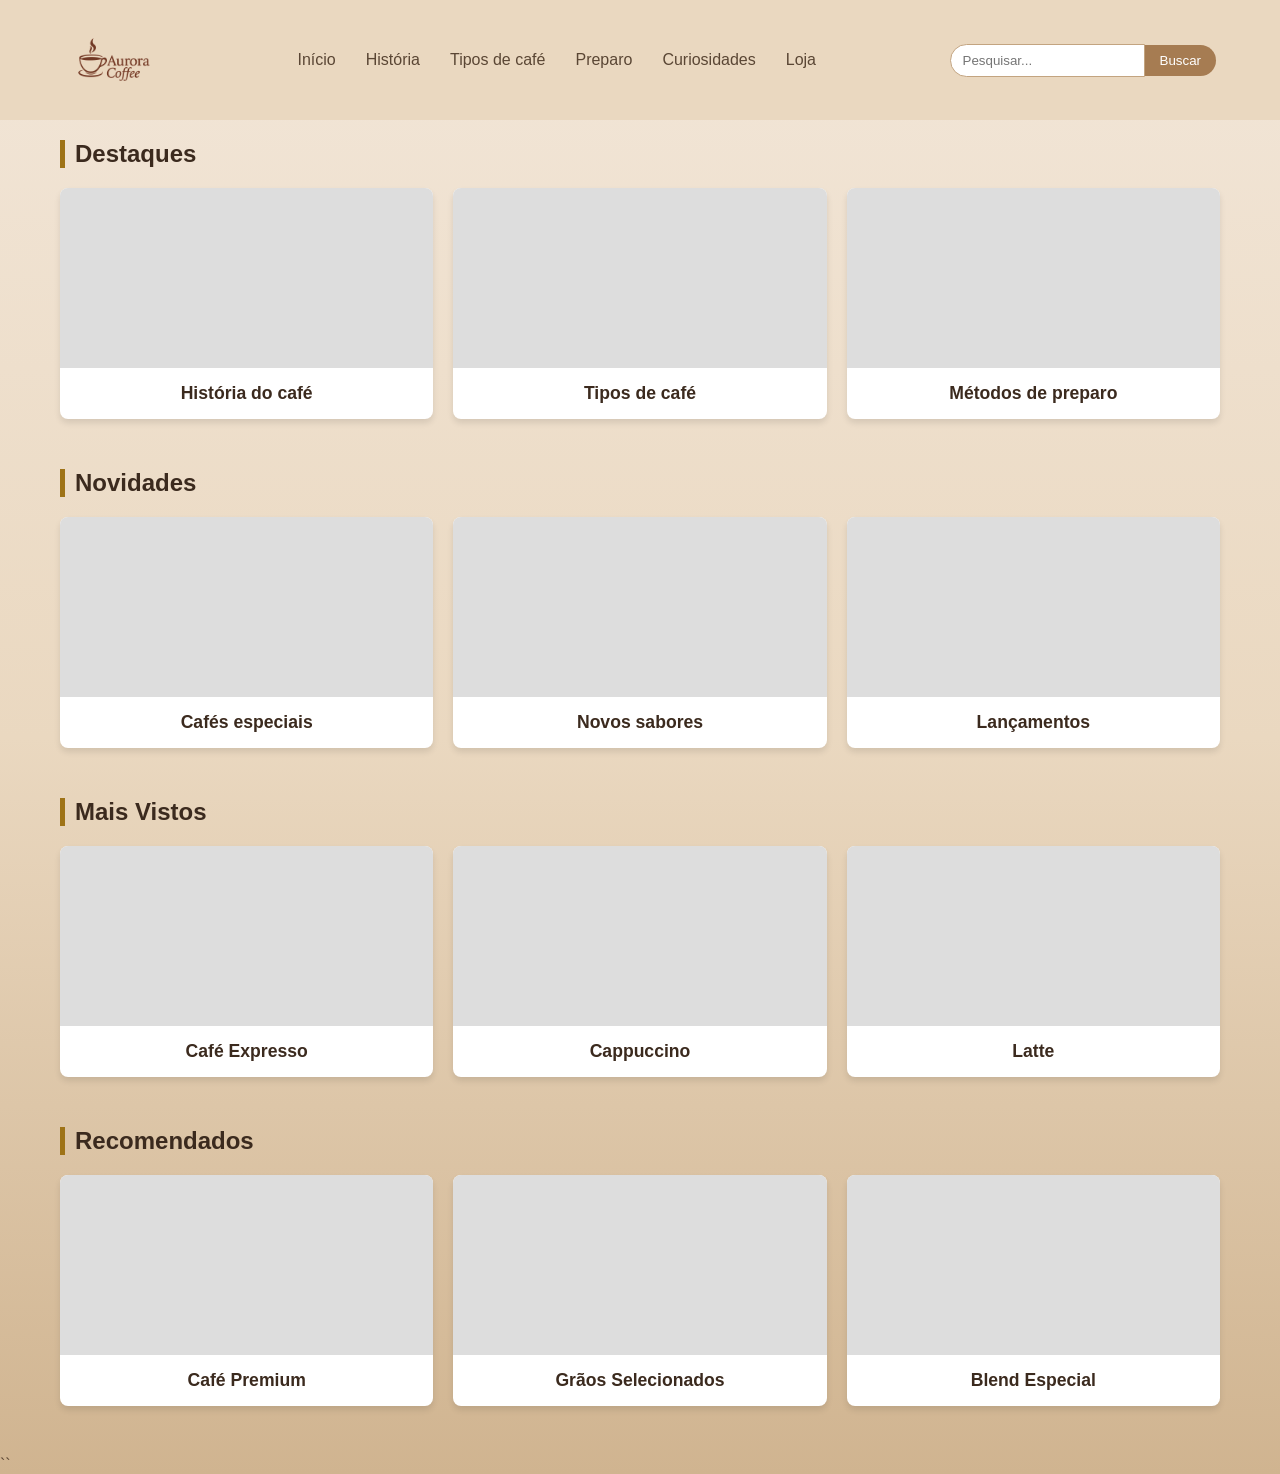
<file: index.html>
<!DOCTYPE html>
<html lang="pt-br">
<head>
    <meta charset="UTF-8">
    <meta name="viewport" content="width=device-width, initial-scale=1.0">
    <title>Aurora Coffe</title>

    <link rel="stylesheet" href="style.css">

    <link href="https://fonts.googleapis.com/css2?family=Playfair+Display:wght@400;600;700&family=Lora:wght@400;500;600&display=swap" rel="stylesheet">
</head>

<body class="background">

    <header class="navbar">

        <div class="logo">
            <a href="#">
                <img src="img/logo.png" alt="logo" class="logo-img">
            </a>
        </div>

        <nav class="menu">
            <ul class="nav-links">
                <li><a href="#">Início</a></li>
                <li><a href="#">História</a></li>
                <li><a href="#">Tipos de café</a></li>
                <li><a href="#">Preparo</a></li>
                <li><a href="#">Curiosidades</a></li>
                <li><a href="#">Loja</a></li>
            </ul>
        </nav>

        <div class="search-container">
            <input type="text" placeholder="Pesquisar...">
            <button>Buscar</button>
        </div>

    </header>

    <main class="container">

        <!-- Destaques -->
        <section class="content-section">
            <h2>Destaques</h2>
            <div class="card-grid">

                <div class="card">
                    <div class="card-image"></div>
                    <h3>História do café</h3>
                </div>

                <div class="card">
                    <div class="card-image"></div>
                    <h3>Tipos de café</h3>
                </div>

                <div class="card">
                    <div class="card-image"></div>
                    <h3>Métodos de preparo</h3>
                </div>

            </div>
        </section>

        <!-- Novidades -->
        <section class="content-section">
            <h2>Novidades</h2>
            <div class="card-grid">

                <div class="card">
                    <div class="card-image"></div>
                    <h3>Cafés especiais</h3>
                </div>

                <div class="card">
                    <div class="card-image"></div>
                    <h3>Novos sabores</h3>
                </div>

                <div class="card">
                    <div class="card-image"></div>
                    <h3>Lançamentos</h3>
                </div>

            </div>
        </section>

        <!-- Mais Vistos -->
        <section class="content-section">
            <h2>Mais Vistos</h2>
            <div class="card-grid">

                <div class="card">
                    <div class="card-image"></div>
                    <h3>Café Expresso</h3>
                </div>

                <div class="card">
                    <div class="card-image"></div>
                    <h3>Cappuccino</h3>
                </div>

                <div class="card">
                    <div class="card-image"></div>
                    <h3>Latte</h3>
                </div>

            </div>
        </section>

        <!-- Recomendados -->
        <section class="content-section">
            <h2>Recomendados</h2>
            <div class="card-grid">

                <div class="card">
                    <div class="card-image"></div>
                    <h3>Café Premium</h3>
                </div>

                <div class="card">
                    <div class="card-image"></div>
                    <h3>Grãos Selecionados</h3>
                </div>

                <div class="card">
                    <div class="card-image"></div>
                    <h3>Blend Especial</h3>
                </div>

            </div>
        </section>

    </main>

</body>
</html>
``
</file>
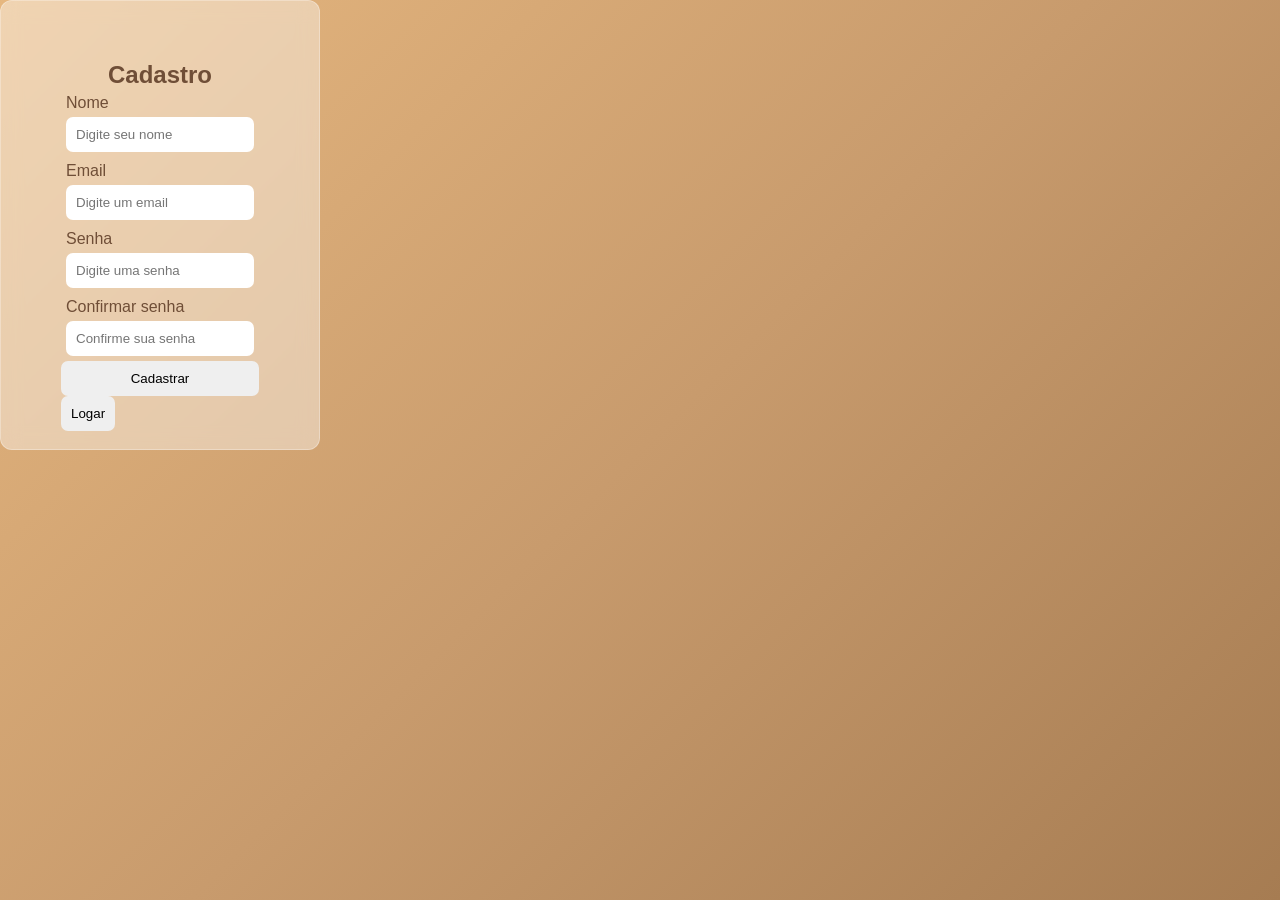
<file: cadastro.html>
<!DOCTYPE html>
<html lang="en">
<head>
    <meta charset="UTF-8">
    <meta name="viewport" content="width=device-width, initial-scale=1.0">
    <title>Cadastro</title>
    <link rel="stylesheet" href="global.css">
</head>
<body>
    <div class="centralizar-tela">
        <div class="caixa" style="width: 320px;">
            <h2 style="text-align: center;">Cadastro</h2>
            <form>
                <div class="grupo-input">
                    <label for="nome">Nome</label>
                    <input type="nome" id="nome" placeholder="Digite seu nome" required><br>
                </div>

                <div class="grupo-input">
                    <label for="email">Email</label>
                    <input type="email" id="email" placeholder="Digite um email" required><br>
                </div>

                <div class="grupo-input">
                    <label for="senha">Senha</label>
                    <input type="senha" id="senha" placeholder="Digite uma senha" required>
                </div>

                <div class="grupo-input">
                    <label for="confirmar-senha">Confirmar senha</label>
                    <input type="confirmar-senha" id="confirmar-senha" placeholder="Confirme sua senha" required>
                </div>

                <button type="submit" class="botao-primario" style="width: 100%;">
                    Cadastrar
                </button>
                <button type="submit" class="botao-secundario">
                    Logar
                </button>
            </form>
        </div>
    </div>
</body>
</html>
</file>
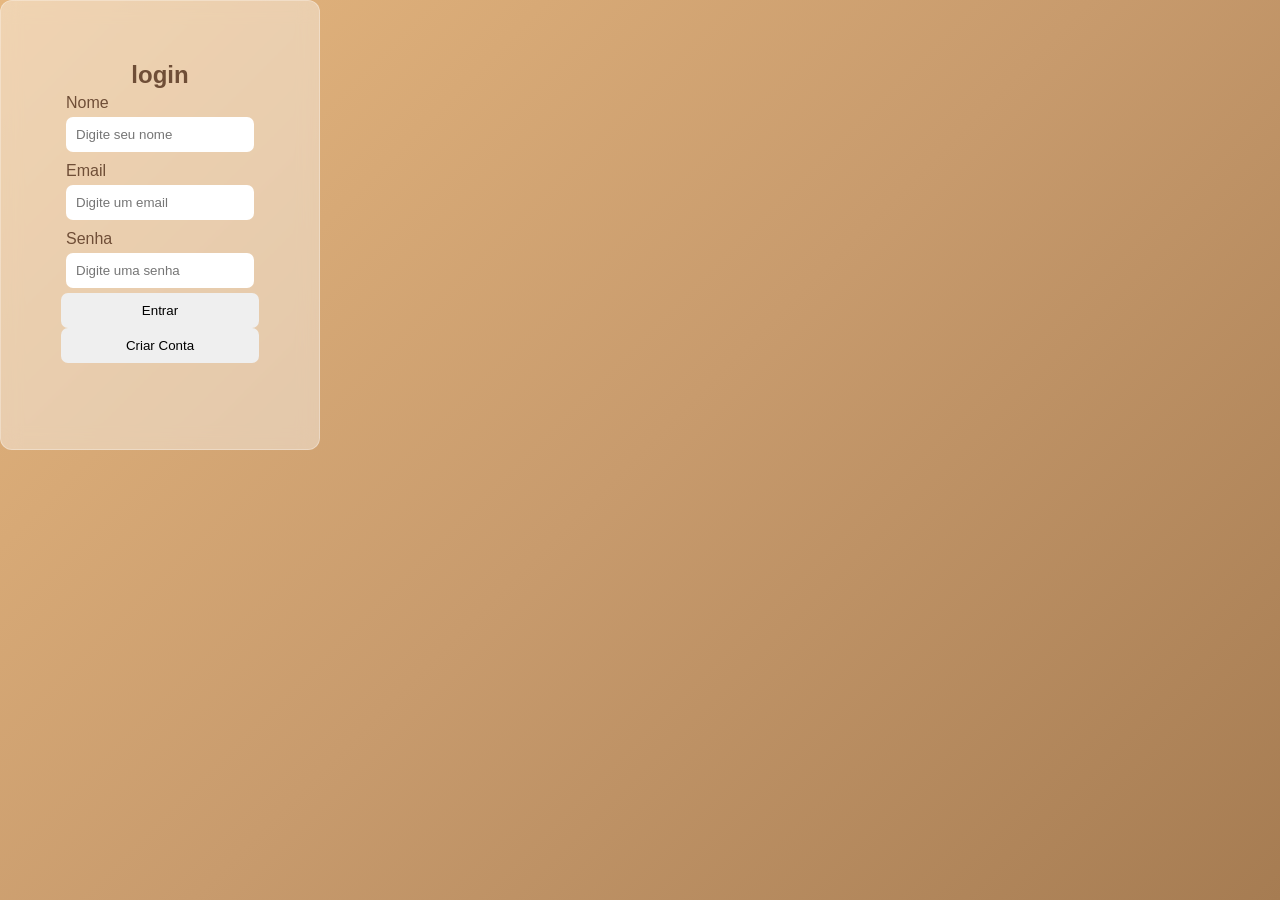
<file: login.html>
<!DOCTYPE html>
<html lang="en">
<head>
    <meta charset="UTF-8">
    <meta name="viewport" content="width=device-width, initial-scale=1.0">
    <title>Login</title>
    <link rel="stylesheet" href="global.css">
</head>
<body>
    <div class="centralizar-tela">
        <div class="caixa" style="width: 320px;">
            <h2 style="text-align: center;">login</h2>
            <form>
                <div class="grupo-input">
                    <label for="nome">Nome</label>
                    <input type="nome" id="nome" placeholder="Digite seu nome" required><br>
                </div>

                <div class="grupo-input">
                    <label for="email">Email</label>
                    <input type="email" id="email" placeholder="Digite um email" required><br>
                </div>

                <div class="grupo-input">
                    <label for="senha">Senha</label>
                    <input type="senha" id="senha" placeholder="Digite uma senha" required>
                </div>

                <button type="submit" class="botao-primario" style="width: 100%;">
                    Entrar
                </button>
                <button type="submit" class="botao-secundario" style="width: 100%;">
                    Criar Conta
                </button>
            </form>
        </div>
    </div>
</body>
</html>
</file>
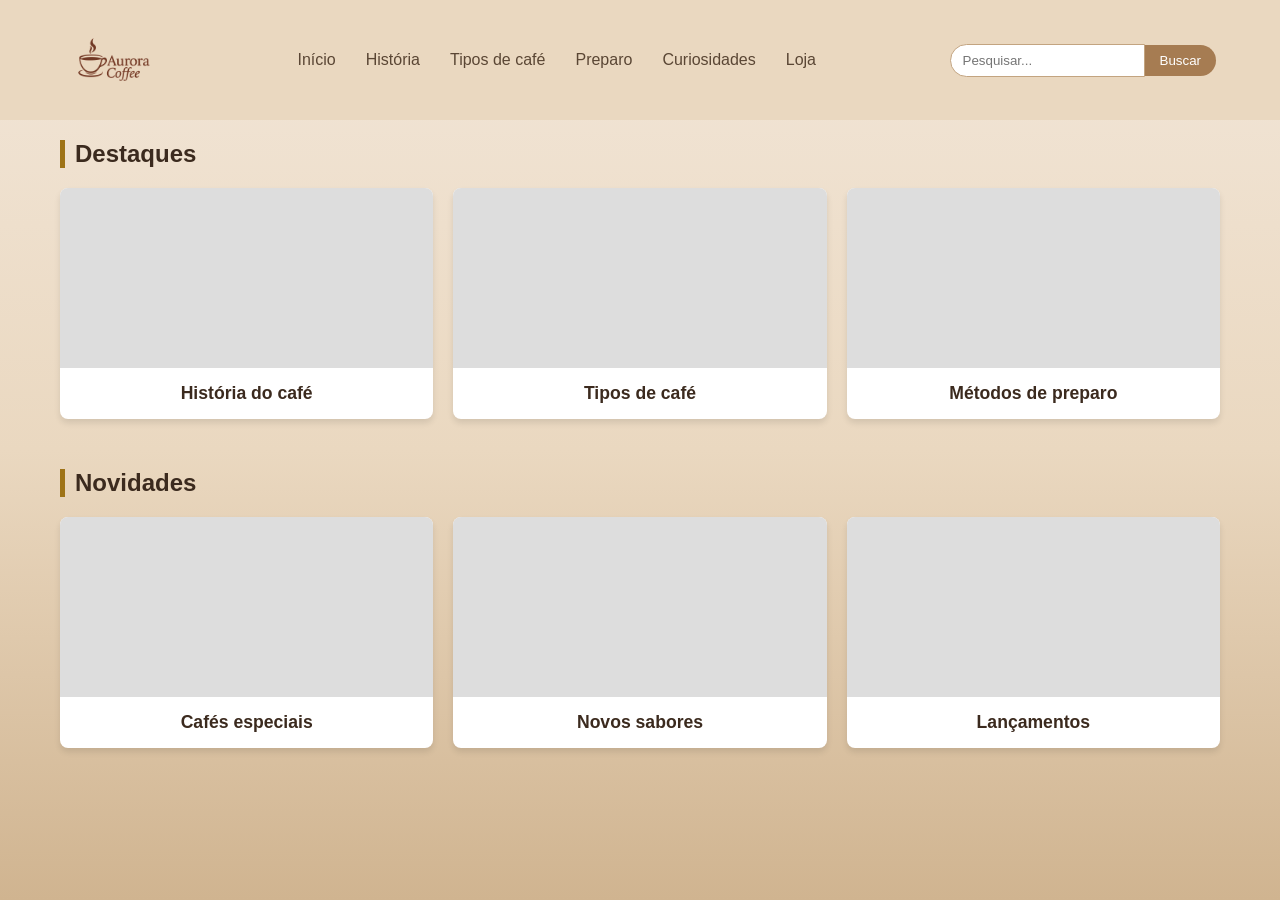
<file: home/home.html>
<!DOCTYPE html>
<html lang="pt-br">
<head>
    <meta charset="UTF-8">
    <meta name="viewport" content="width=device-width, initial-scale=1.0">
    <title>Aurora Coffe</title>

    <link href="https://fonts.googleapis.com/css2?family=Playfair+Display:wght@400;600;700&family=Lora:wght@400;500;600&display=swap" rel="stylesheet">
    <link rel="stylesheet" href="style.css">
</head>

<body class="background">

<header class="navbar">

    <div class="logo">
        <a href="#">
            <img src="../img/logo.png" alt="logo" class="logo-img">
        </a>
    </div>

    <nav class="menu">
        <ul class="nav-links">
            <li><a href="#">Início</a></li>
            <li><a href="#">História</a></li>
            <li><a href="#">Tipos de café</a></li>
            <li><a href="#">Preparo</a></li>
            <li><a href="#">Curiosidades</a></li>
            <li><a href="../loja/loja.html">Loja</a></li>
        </ul>
    </nav>

    <div class="search-container">
        <input type="text" placeholder="Pesquisar...">
        <button>Buscar</button>
    </div>

</header>

<main class="container">

    <section class="content-section">
        <h2>Destaques</h2>
        <div class="card-grid">
            <div class="card"><div class="card-image"></div><h3>História do café</h3></div>
            <div class="card"><div class="card-image"></div><h3>Tipos de café</h3></div>
            <div class="card"><div class="card-image"></div><h3>Métodos de preparo</h3></div>
        </div>
    </section>

    <section class="content-section">
        <h2>Novidades</h2>
        <div class="card-grid">
            <div class="card"><div class="card-image"></div><h3>Cafés especiais</h3></div>
            <div class="card"><div class="card-image"></div><h3>Novos sabores</h3></div>
            <div class="card"><div class="card-image"></div><h3>Lançamentos</h3></div>
        </div>
    </section>

</main>

</body>
</html>
</file>
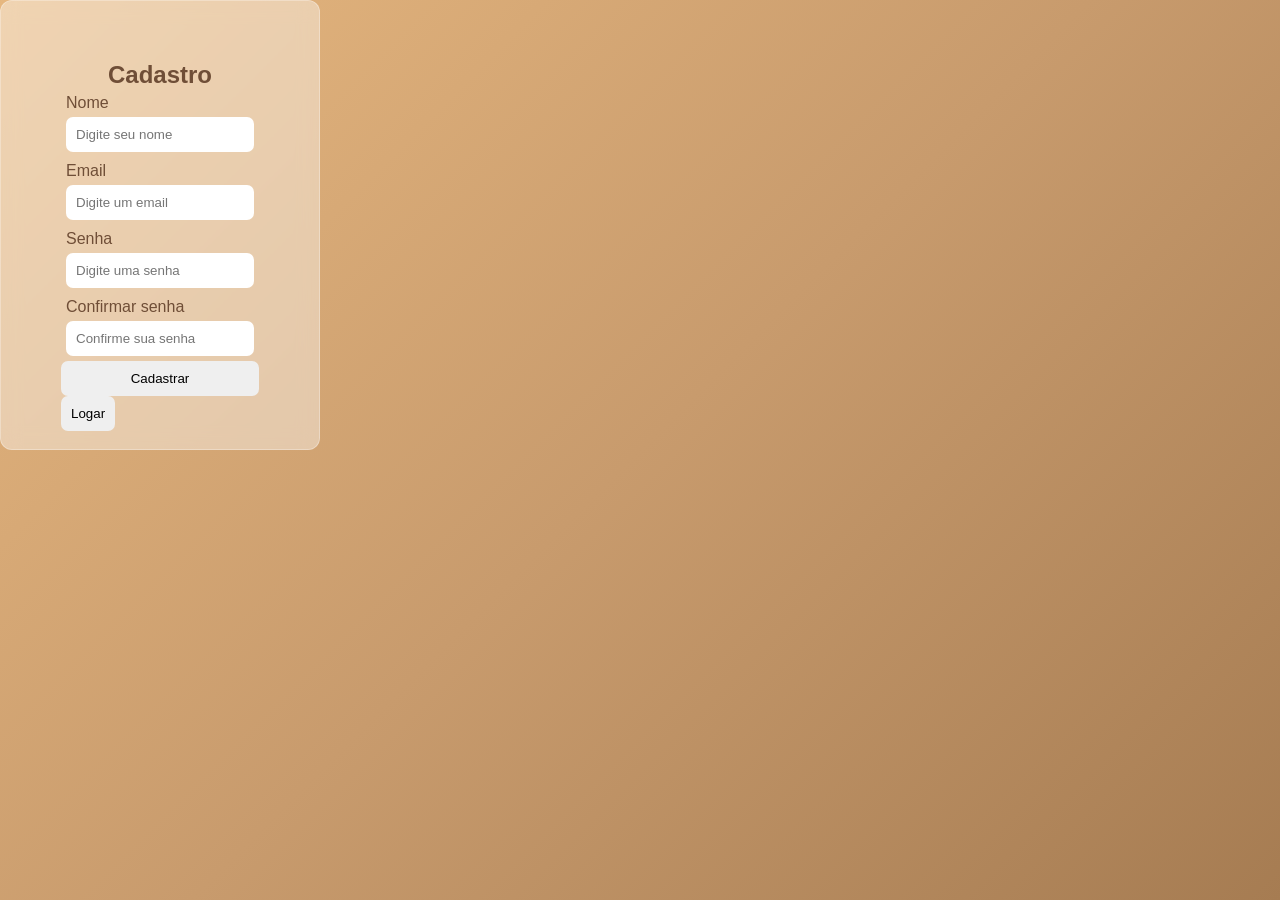
<file: html/cadastro.html>
<!DOCTYPE html>
<html lang="en">
<head>
    <meta charset="UTF-8">
    <meta name="viewport" content="width=device-width, initial-scale=1.0">
    <title>Cadastro</title>
    <link rel="stylesheet" href="../css/global.css">
</head>
<body>
    <div class="centralizar-tela">
        <div class="caixa" style="width: 320px;">
            <h2 style="text-align: center;">Cadastro</h2>
            <form>
                <div class="grupo-input">
                    <label for="nome">Nome</label>
                    <input type="nome" id="nome" placeholder="Digite seu nome" required><br>
                </div>

                <div class="grupo-input">
                    <label for="email">Email</label>
                    <input type="email" id="email" placeholder="Digite um email" required><br>
                </div>

                <div class="grupo-input">
                    <label for="senha">Senha</label>
                    <input type="senha" id="senha" placeholder="Digite uma senha" required>
                </div>

                <div class="grupo-input">
                    <label for="confirmar-senha">Confirmar senha</label>
                    <input type="confirmar-senha" id="confirmar-senha" placeholder="Confirme sua senha" required>
                </div>

                <button type="submit" class="botao-primario" style="width: 100%;">
                    Cadastrar
                </button>
                <button type="submit" class="botao-secundario">
                    Logar
                </button>
            </form>
        </div>
    </div>
</body>
</html>
</file>
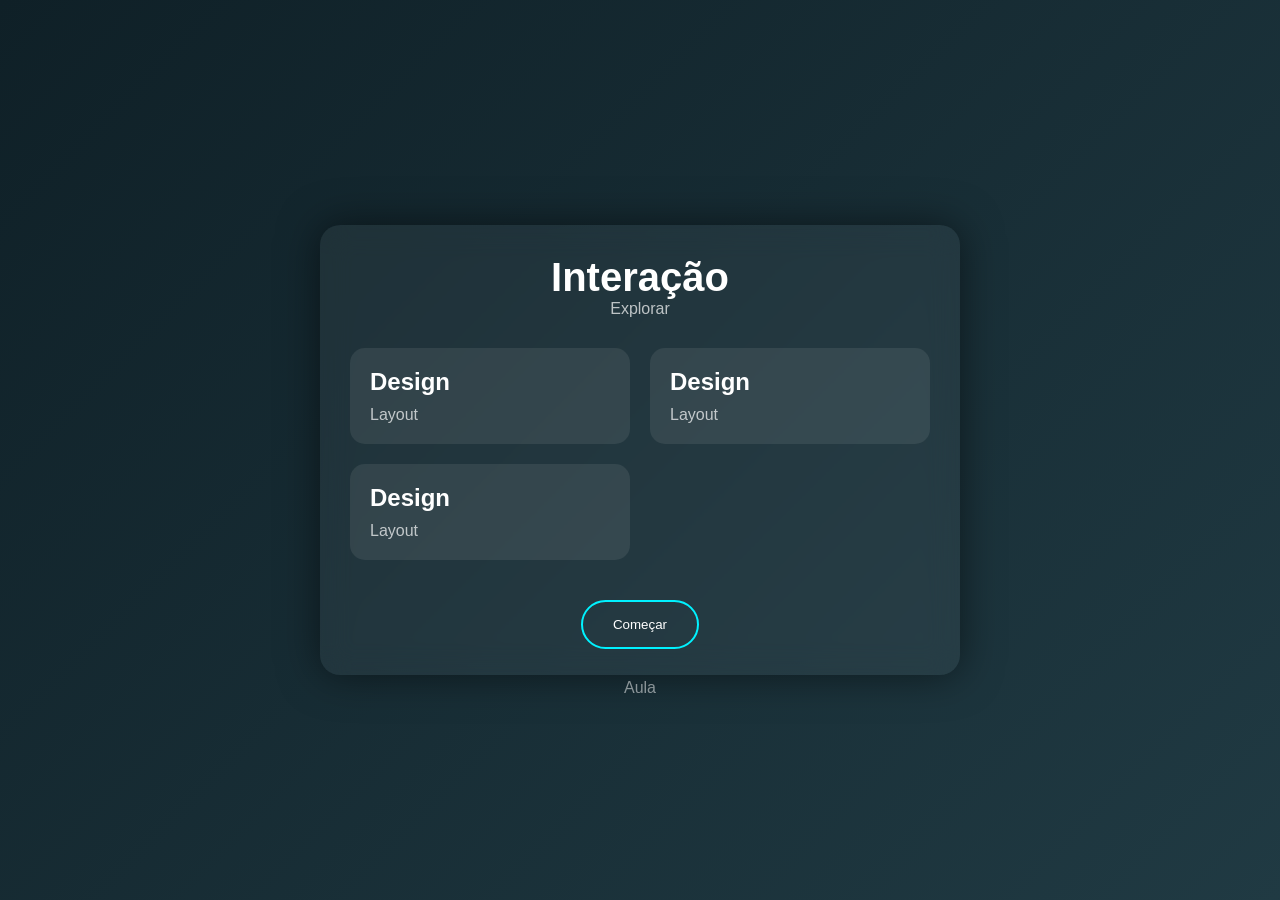
<file: html/teste.html>
<!DOCTYPE html>
<html lang="en">
<head>
    <meta charset="UTF-8">
    <meta name="viewport" content="width=device-width, initial-scale=1.0">
    <title>Intereações</title>
    <link rel="stylesheet" href="../css/teste.css">
</head>
<body>
    <div class="container">
        <header>
            <h1>Interação</h1>
            <p>Explorar</p>
        </header>
        <section class="cards">
            <div class="card">
                <h2>Design</h2>
                <p>Layout</p>
            </div>

            <div class="card">
                <h2>Design</h2>
                <p>Layout</p>
            </div>

             <div class="card">
                <h2>Design</h2>
                <p>Layout</p>
            </div>
        </section>
        <button class="btn">Começar</button>
        <footer>
            <p>Aula</p>
        </footer>
    </div>
</body>
</html>
</file>
<file: style.css>
* {
    margin: 0;
    padding: 0;
    box-sizing: border-box;
    font-family: 'Segoe UI', Tahoma, Geneva, Verdana, sans-serif;
    color: #4A3B2A;
    color: #5A4634;
    
}

   h1, h2, h3 {
        color: #3B2A1E;
    }




body {
    background-color: #f4f4f9;
    color: 333;
}


.navbar { 
    display: flex;
    justify-content: space-between;
    align-items: center;
    padding: 15px 5%;
    background-color: #EAD8C0;
}


.nav-links {
    display: flex;
    gap: 30px;
    list-style: none;
}


.nav-links a {
    text-decoration: none;
    color: #5a4634;
    font-weight: 300;
    transition: color 0.3s;
}


.nav-links a:hover {
    color: #7c5214;
}


.search-container { 
    display: flex;
    align-items: center;
}

.search-container input {
padding: 8px 12px;
border: 1px solid #c3a480; 
border-radius: 20px 0 0 20px;
outline: none;
transition: border-color 0.3s;
}


.search-container button {
padding: 8px 15px;
border: none;
background-color: #a67c52; 
color: white;
border-radius: 0 20px 20px 0;
transition: background-color 0.3s;
}



.container {
max-width: 1200px;
margin: 20px auto;
padding: 0 20px;
}



.content-section {
margin-bottom: 50px;
}


.content-section h2 {
margin-bottom: 20px;
border-left: 5px solid #9e7317;
padding-left: 10px;
}

.card-grid {
display: flex;
gap: 20px;
flex-wrap: wrap;
}

.card {
flex: 1;
min-width: 250px;
background: white;
border-radius: 8px;
overflow: hidden;
box-shadow: 0 4px 6px rgba(0,0,0,0.1);
transition: transform 0.3s;
}

.card:hover {
transform: translateY(-5px);
}


.card-image {
width: 100%;
height: 180px;
background-color: #ddd; 
}

.card h3 {
padding: 15px;
font-size: 1.1rem;
text-align: center;
}

.logo {
display: flex;
align-items: center;

}

.logo-img {
height: 100px; 
width: auto; 
display: block;
}


.navbar {
display: flex;
justify-content: space-between;
align-items: center;
padding: 10px 5%; 
}

body.background {
    min-height: 100vh;
    margin: 0;

    background: linear-gradient(
        180deg,
        #f2e6d8,
        #ead8c0,
        #d0b490

    );
}
</file>
<file: global.css>
* {
    margin: 0;
    padding: 0;
    box-sizing: border-box;
}

body {
    font-family: Arial, Helvetica, sans-serif;
    color: #6F4E37;
    background: linear-gradient(135deg, #E6B77F, #C89B6D, #A67C52);
    min-height: 100vh;
}

.caixa {
    background: rgba(255, 255, 255, 0.4);
    backdrop-filter: blur(10px);
    border-radius: 12px;
    padding: 60px;
    border: 1px solid rgba(255, 255, 255, 0.3);
    align-items: center;
    justify-content: center;
    height: 50vh;
    
}

.grupo-input {
    border: none;
    padding: 5px;
}

.grupo-input label {
    display: block;
    margin-bottom: 5px;
}
button {
    padding: 10px;
    border: none;
    border-radius: 7px;
}

.botao-secundario {
    padding: 10px;
    border: none;
    border-radius: 7px;
}

.grupo-input input {
    width: 100%;
    padding: 10px;
    border: 1px;
    border-radius: 7px;
    outline: none;
    transition: 0.2s;
}

.grupo-input:focus {
    border: brown;
}
</file>
<file: home/style.css>
* {
    margin: 0;
    padding: 0;
    box-sizing: border-box;
    font-family: 'Segoe UI', Tahoma, Geneva, Verdana, sans-serif;
    color: #4A3B2A;
    color: #5A4634;
    
}

   h1, h2, h3 {
        color: #3B2A1E;
    }




body {
    background-color: #f4f4f9;
    color: 333;
}


.navbar { 
    display: flex;
    justify-content: space-between;
    align-items: center;
    padding: 15px 5%;
    background-color: #EAD8C0;
}


.nav-links {
    display: flex;
    gap: 30px;
    list-style: none;
}


.nav-links a {
    text-decoration: none;
    color: #5a4634;
    font-weight: 300;
    transition: color 0.3s;
}


.nav-links a:hover {
    color: #7c5214;
}


.search-container { 
    display: flex;
    align-items: center;
}

.search-container input {
padding: 8px 12px;
border: 1px solid #c3a480; 
border-radius: 20px 0 0 20px;
outline: none;
transition: border-color 0.3s;
}


.search-container button {
padding: 8px 15px;
border: none;
background-color: #a67c52; 
color: white;
border-radius: 0 20px 20px 0;
transition: background-color 0.3s;
}



.container {
max-width: 1200px;
margin: 20px auto;
padding: 0 20px;
}



.content-section {
margin-bottom: 50px;
}


.content-section h2 {
margin-bottom: 20px;
border-left: 5px solid #9e7317;
padding-left: 10px;
}

.card-grid {
display: flex;
gap: 20px;
flex-wrap: wrap;
}

.card {
flex: 1;
min-width: 250px;
background: white;
border-radius: 8px;
overflow: hidden;
box-shadow: 0 4px 6px rgba(0,0,0,0.1);
transition: transform 0.3s;
}

.card:hover {
transform: translateY(-5px);
}


.card-image {
width: 100%;
height: 180px;
background-color: #ddd; 
}

.card h3 {
padding: 15px;
font-size: 1.1rem;
text-align: center;
}

.logo {
display: flex;
align-items: center;

}

.logo-img {
height: 100px; 
width: auto; 
display: block;
}


.navbar {
display: flex;
justify-content: space-between;
align-items: center;
padding: 10px 5%; 
}

body.background {
    min-height: 100vh;
    margin: 0;

    background: linear-gradient(
        180deg,
        #f2e6d8,
        #ead8c0,
        #d0b490

    );
}
</file>
<file: css/global.css>
* {
    margin: 0;
    padding: 0;
    box-sizing: border-box;
}

body {
    font-family: Arial, Helvetica, sans-serif;
    color: #6F4E37;
    background: linear-gradient(135deg, #E6B77F, #C89B6D, #A67C52);
    min-height: 100vh;
}

.caixa {
    background: rgba(255, 255, 255, 0.4);
    backdrop-filter: blur(10px);
    border-radius: 12px;
    padding: 60px;
    border: 1px solid rgba(255, 255, 255, 0.3);
    align-items: center;
    justify-content: center;
    height: 50vh;
    
}

.grupo-input {
    border: none;
    padding: 5px;
}

.grupo-input label {
    display: block;
    margin-bottom: 5px;
}
button {
    padding: 10px;
    border: none;
    border-radius: 7px;
}

.botao-secundario {
    padding: 10px;
    border: none;
    border-radius: 7px;
}

.grupo-input input {
    width: 100%;
    padding: 10px;
    border: 1px;
    border-radius: 7px;
    outline: none;
    transition: 0.2s;
}

.grupo-input:focus {
    border: brown;
}
</file>
<file: css/teste.css>
* {
    margin: 0;
    padding: 0;
    box-sizing: border-box;
    font-family: arial, sans-serif;
}

body {
    height: 100vh;
    background: linear-gradient(135deg, #0f2027, #203a43);
    display: flex;
    justify-content: center;
    align-items: center;
    color: white;
}

.container {
    width: 50%;
    height: 50%;
    max-width: 1100px;
    padding: 30px;
    border-radius: 20px;
    background: rgba(255, 255, 255, 0.05);
    backdrop-filter: blur(15px);
    box-shadow: 0 0 40px rgba(0, 0, 0, 0.5);
}

header {
    text-align: center;
    margin-bottom: 30px;
}

header h1 {
    font-size: 2.5rem;
}

header p {
    opacity: 0.7;
}

.cards {
    display: grid;
    grid-template-columns: repeat(auto-fit, minmax(250px, 1fr));
    gap: 20px;
}

.card {
    padding: 20px;
    border-radius: 15px;
    background: rgba(255, 255, 255, 0.08);
    transition: 0.3s;
    cursor:pointer;
}

.card:hover {
    transform: translateY(-10px) scale(1.02);
}

.card h2 {
    margin-bottom: 10px;
}

.card p {
    opacity: 0.7;
}

.btn {
    display: block;
    margin: 40px auto 0;
    padding: 15px 30px;
    border-radius: 50px;
    border: 2px solid #00f2ff;
    background: transparent;
    color: white;
    cursor: pointer;
    transition: 0.3s;
}

.btn:hover {
    background: #00f2ff;
    color: black;
    box-shadow: 0 0 20px #00f2ff;
}

footer {
    text-align: center;
    margin-top: 30px;
    opacity: 0.5;
}
</file>
